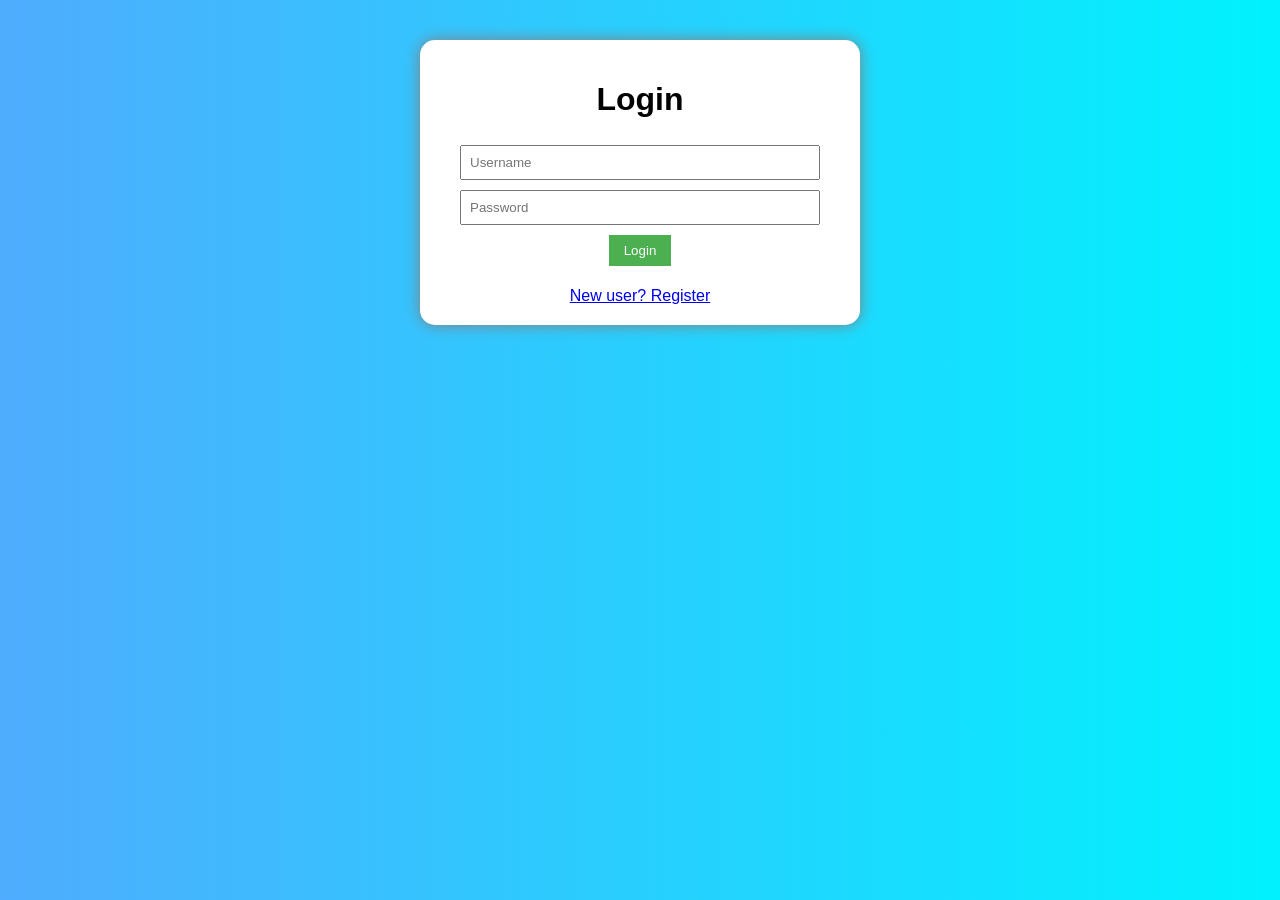
<file: index.html>
<!DOCTYPE html>
<html>
<head>
    <title>Login - Smart Health Tracker Pro</title>
    <link rel="stylesheet" href="style.css">
</head>
<body>

<div class="container">
    <h1>Login</h1>

    <input type="text" id="user" placeholder="Username">
    <input type="password" id="pass" placeholder="Password">

    <button onclick="window.location.href='dashboard.html'">Login</button>
    <p id="msg"></p>

    <a href="register.html">New user? Register</a>
</div>

<script>
function login(){
    let u = user.value;
    let p = pass.value;

    let su = localStorage.getItem("username");
    let sp = localStorage.getItem("password");

    if(u===su && p===sp){
        localStorage.setItem("loggedInUser", u);
        window.location="index.html";
    }
    else{
        msg.innerText="Invalid Credentials!";
    }
}
</script>

</body>
</html>
</file>
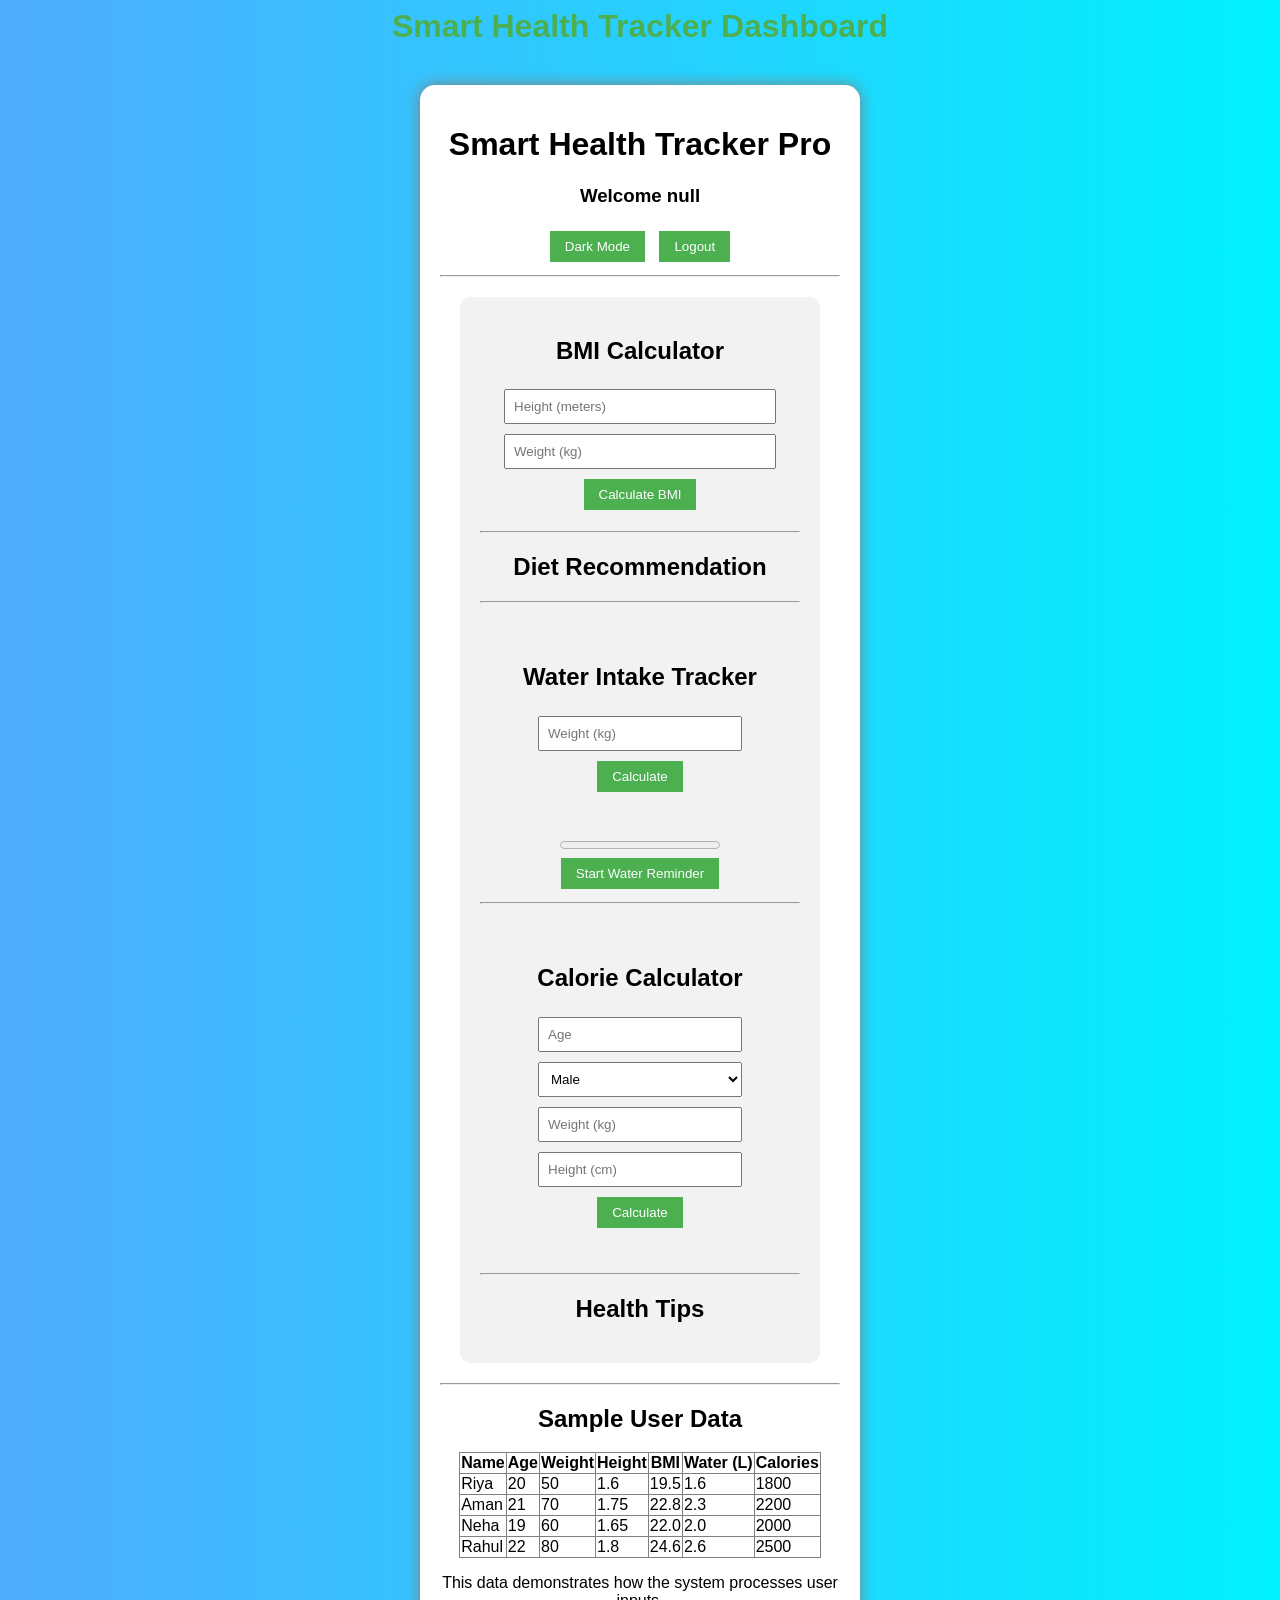
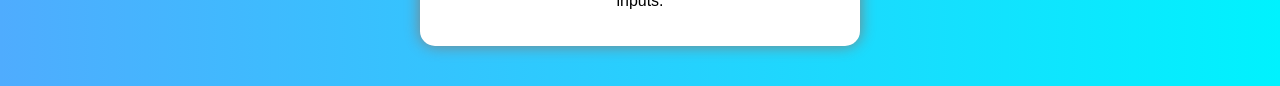
<file: dashboard.html>
<h1 style="text-align:center; color:#4CAF50;">
 Smart Health Tracker Dashboard
</h1>

<!DOCTYPE html>
<html>
<head>
    <title>Smart Health Tracker Pro</title>
    <link rel="stylesheet" href="style.css">
</head>
<body>

<div class="container">

<h1>Smart Health Tracker Pro</h1>
<h3 id="welcome"></h3>

<button onclick="toggleMode()">Dark Mode</button>
<button onclick="logout()">Logout</button>

<hr>
<div style="background:#f2f2f2; padding:20px; margin:20px; border-radius:10px;">


<h2>BMI Calculator</h2>

<input type="number" id="height" placeholder="Height (meters)">
<input type="number" id="weight" placeholder="Weight (kg)">

<button onclick="calculateBMI()">Calculate BMI</button>

<!-- ✅ ADD THESE -->
<p id="bmiResult"></p>
<p id="exerciseTip"></p>

<hr>

<h2>Diet Recommendation</h2>
<p id="dietPlan"></p>


<hr>
<div style="background:#f2f2f2; padding:20px; margin:20px; border-radius:10px;">

<h2>Water Intake Tracker</h2>
<input type="number" id="waterWeight" placeholder="Weight (kg)">
<button onclick="calculateWater()">Calculate</button>
</div>
<p id="waterResult"></p>

<progress id="waterProgress" value="0" max="3"></progress>

<button onclick="startReminder()">Start Water Reminder</button>

<hr>
<div style="background:#f2f2f2; padding:20px; margin:20px; border-radius:10px;">

<h2>Calorie Calculator</h2>
<input type="number" id="age" placeholder="Age">
<select id="gender">
<option value="male">Male</option>
<option value="female">Female</option>
</select>
<input type="number" id="calWeight" placeholder="Weight (kg)">
<input type="number" id="calHeight" placeholder="Height (cm)">
<button onclick="calculateCalories()">Calculate</button>
</div>
<p id="calorieResult"></p>

<hr>

<h2>Health Tips</h2>
<p id="tipBox"></p>

</div>

<script src="script.js"></script>
</body>
</html>
<hr>

<h2>Sample User Data</h2>

<table border="1" style="margin:auto; border-collapse: collapse;">
<tr>
<th>Name</th>
<th>Age</th>
<th>Weight</th>
<th>Height</th>
<th>BMI</th>
<th>Water (L)</th>
<th>Calories</th>
</tr>

<tr>
<td>Riya</td>
<td>20</td>
<td>50</td>
<td>1.6</td>
<td>19.5</td>
<td>1.6</td>
<td>1800</td>
</tr>

<tr>
<td>Aman</td>
<td>21</td>
<td>70</td>
<td>1.75</td>
<td>22.8</td>
<td>2.3</td>
<td>2200</td>
</tr>

<tr>
<td>Neha</td>
<td>19</td>
<td>60</td>
<td>1.65</td>
<td>22.0</td>
<td>2.0</td>
<td>2000</td>
</tr>

<tr>
<td>Rahul</td>
<td>22</td>
<td>80</td>
<td>1.8</td>
<td>24.6</td>
<td>2.6</td>
<td>2500</td>
</tr>

</table>

<p>This data demonstrates how the system processes user inputs.</p>
</file>
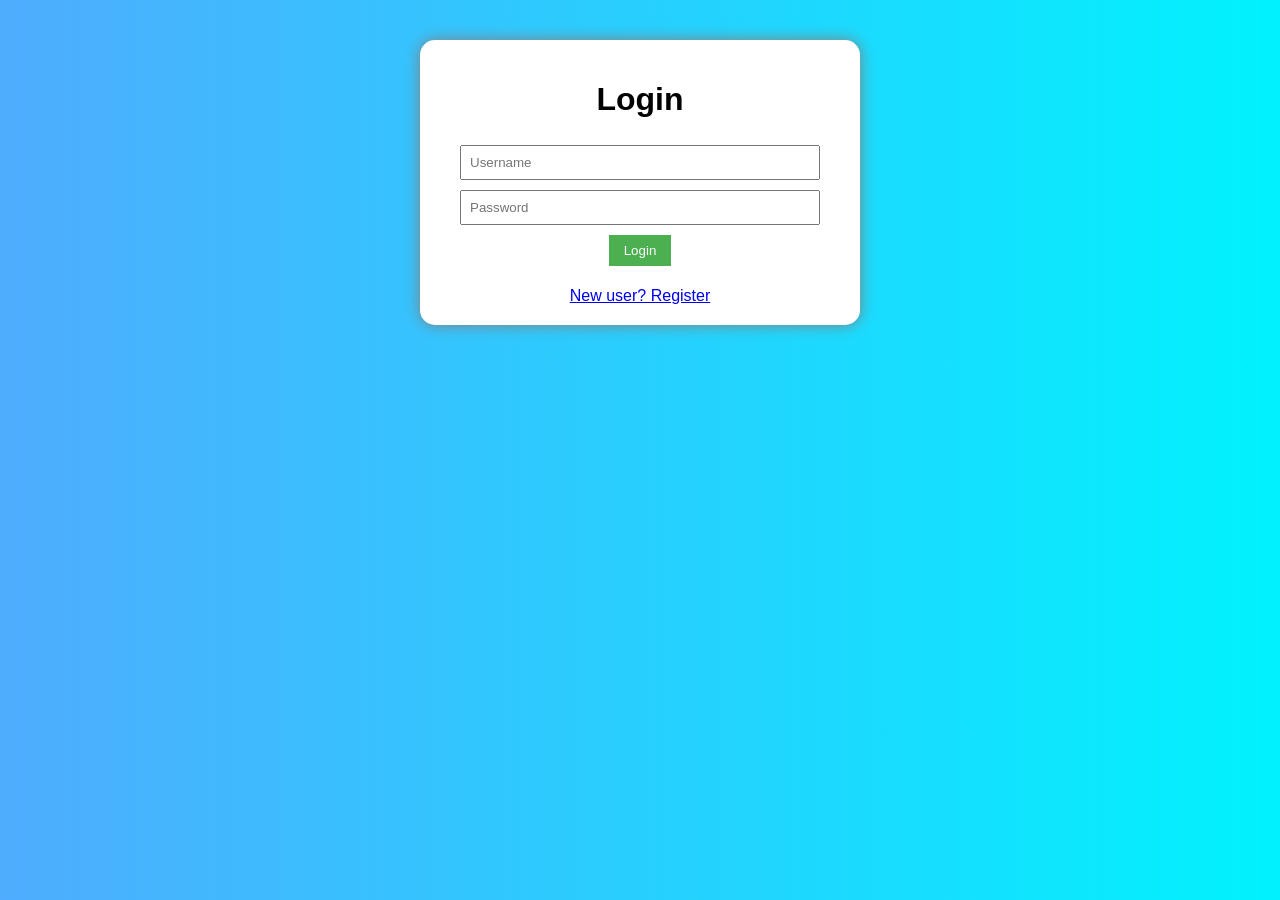
<file: login.html>
<!DOCTYPE html>
<html>
<head>
    <title>Login - Smart Health Tracker Pro</title>
    <link rel="stylesheet" href="style.css">
</head>
<body>

<div class="container">
    <h1>Login</h1>

    <input type="text" id="user" placeholder="Username">
    <input type="password" id="pass" placeholder="Password">

    <button onclick="login()">Login</button>
    <p id="msg"></p>

    <a href="register.html">New user? Register</a>
</div>

<script>
function login(){
    let u = user.value;
    let p = pass.value;

    let su = localStorage.getItem("username");
    let sp = localStorage.getItem("password");

    if(u===su && p===sp){
        localStorage.setItem("loggedInUser", u);
        window.location="index.html";
    }
    else{
        msg.innerText="Invalid Credentials!";
    }
}
</script>

</body>
</html>
</file>
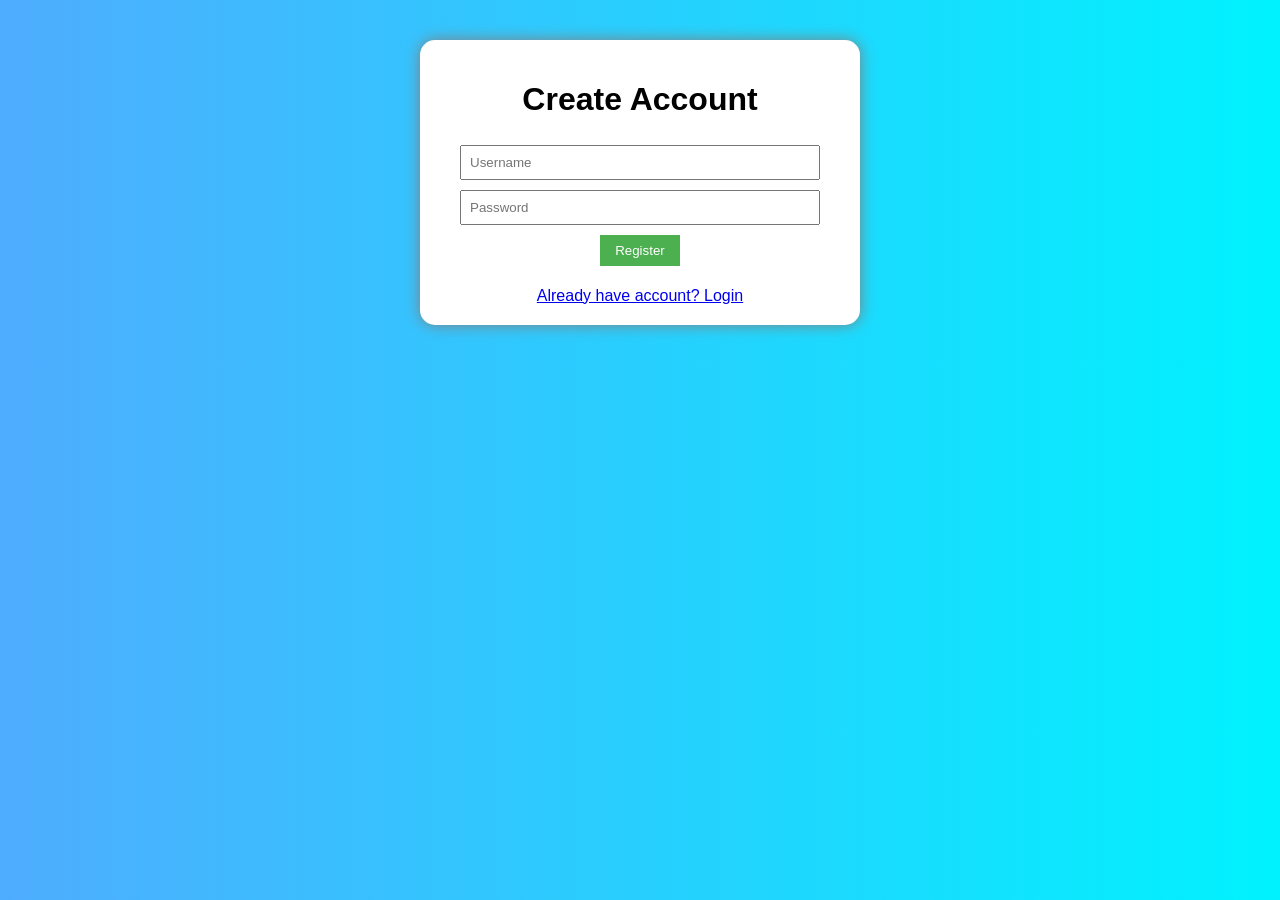
<file: register.html>
<!DOCTYPE html>
<html>
<head>
    <title>Register - Smart Health Tracker Pro</title>
    <link rel="stylesheet" href="style.css">
</head>
<body>

<div class="container">
    <h1>Create Account</h1>

    <input type="text" id="regUser" placeholder="Username">
    <input type="password" id="regPass" placeholder="Password">

    <button onclick="register()">Register</button>
    <p id="msg"></p>

    <a href="index.html">Already have account? Login</a>
</div>

<script>
function register(){
    let u = regUser.value;
    let p = regPass.value;

    localStorage.setItem("username", u);
    localStorage.setItem("password", p);

    msg.innerText = "Registration Successful!";
}
</script>

</body>
</html>
</file>
<file: style.css>
body{
    font-family: Arial;
    text-align:center;
    background: linear-gradient(to right,#4facfe,#00f2fe);
    transition:0.3s;
}

.container{
    background:white;
    padding:20px;
    width:400px;
    margin:40px auto;
    border-radius:15px;
    box-shadow:0 0 15px gray;
}

input,select{
    width:85%;
    padding:8px;
    margin:5px;
}

button{
    padding:8px 15px;
    margin:5px;
    background:#4CAF50;
    color:white;
    border:none;
    cursor:pointer;
}

.dark{
    background:#222;
    color:white;
}

.dark .container{
    background:#333;
}
</file>
